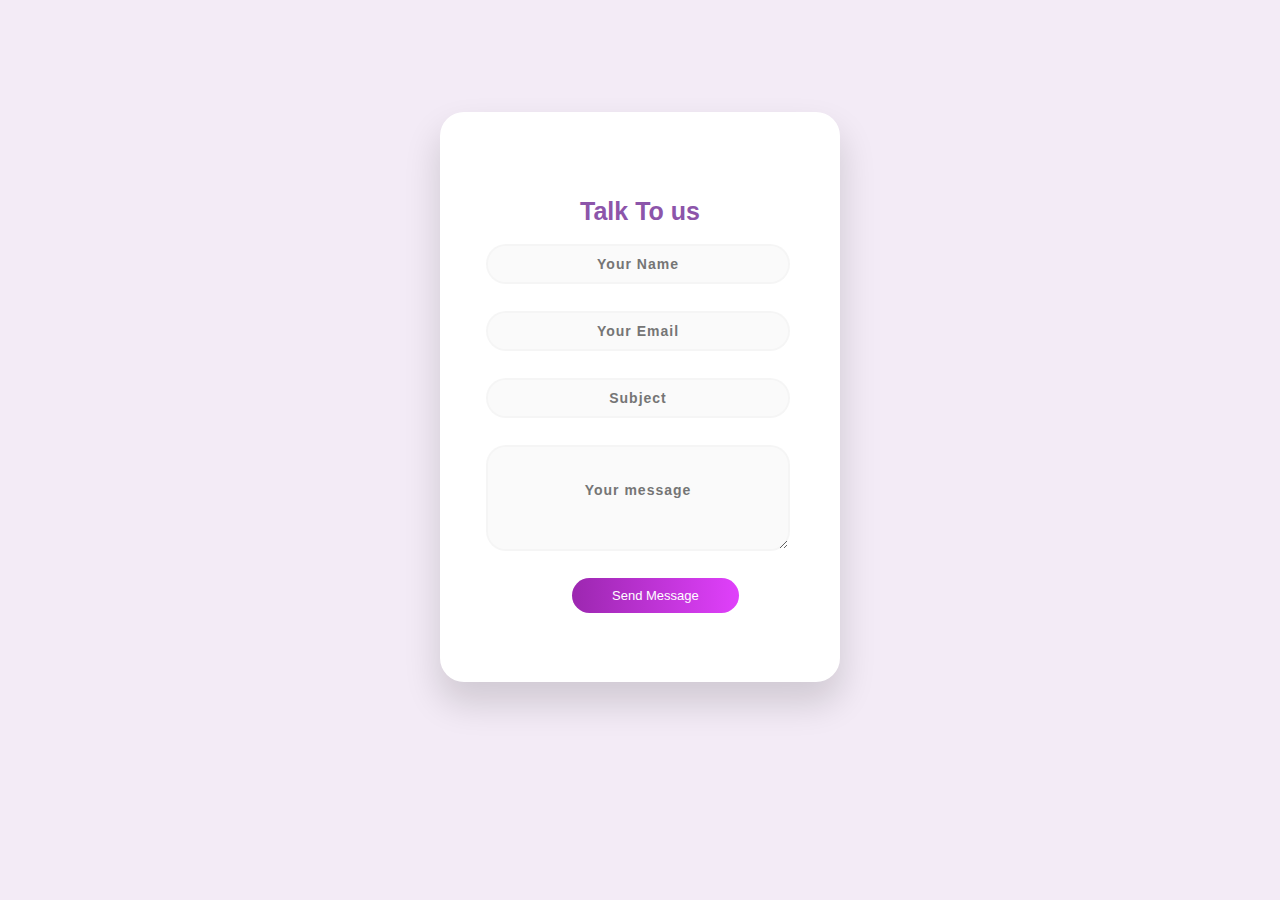
<file: contact.html>
<html>
  <head>
    <title>Contact Us</title>
    <link rel="stylesheet" href="contact_Style.css">
  </head>
  <body>
 
    <div class="contact-box">
      <form class="contact" name="contactus">
        <p class="talk" align="center">Talk To us</p>
        <br>
        <input type="text" class="input-field" name="name" placeholder="Your Name">
        <input type="email" class="input-field" name="email" placeholder="Your Email">
        <input type="text" class="input-field" name="Subject" placeholder="Subject">
        <textarea type="text" class="textarea-field" name="message" placeholder="Your message"></textarea>
        <br>
        <button type="button" class="btn"    onclick="reader()">Send Message</button>
      </form>
    </div>

    <script>
      var name, email, message,Subject,Message;
    
    function reader() {
      console.log("Func")
      name = document.forms["contactus"]["name"].value;
      email = document.forms["contactus"]["email"].value;
      Subject = document.forms["contactus"]["Subject"].value;
      message = document.forms["contactus"]["message"].value;
      var flag = 1
    let regex = /([a-zA-Z])$/;
    if (regex.test(name) == false) {
        flag = 0;
    }

    regex = /^([_\-\.0-9a-zA-Z]+)@([_\-\.0-9a-zA-Z]+)\.([a-zA-Z]){2,7}$/;
    if (regex.test(email) == false) {
        flag = 0;
        console.log(flag)
    }

    if (flag == 1) {
        Message = "%0AName : " + name + "%0AEmail : " + email + "%0ASubjcet : " + Subject + "%0AMessage : " + message;
        var url = "https://api.telegram.org/bot5432823539:AAG-b7wRR6CFTrkjmwz_IBhSrNFemL0MykA/sendMessage?chat_id=1474950009&text=" + Message
        var request = new XMLHttpRequest();
        request.open("POST", url, false);
        request.send(null);
        window.location.href = "thankyou.html"
    }
}

    </script>

  

  </body>
</html>
</file>
<file: contact_Style.css>
*
{
    margin:0;
    padding:0;
}
body
{

    background-color: #F3EBF6;
    font-family: 'Ubuntu', sans-serif;
}

.contact-box
{


background-color: #FFFFFF;
width: 400px;   
height: 570px;
margin: 7em auto;
border-radius: 1.5em;
box-shadow: 0px 20px 35px 2px rgba(0, 0, 0, 0.14);
}

form.contact {
    padding-top: 45px;
}

.input-field
{

    width: 76%;
    color: rgb(38, 50, 56);
    font-weight: 700;
    font-size: 14px;
    letter-spacing: 1px;
    background: rgba(136, 126, 126, 0.04);
    padding: 10px 20px;
    border: none;
    border-radius: 20px;
    outline: none;
    box-sizing: border-box;
    border: 2px solid rgba(0, 0, 0, 0.02);
    margin-bottom: 50px;
    margin-left: 46px;
    text-align: center;
    margin-bottom: 27px;
    font-family: 'Ubuntu', sans-serif;
}


.textarea-field
{

    width: 76%;
    color: rgb(38, 50, 56);
    font-weight: 700;
    font-size: 14px;
    letter-spacing: 1px;
    background: rgba(136, 126, 126, 0.04);
    padding: 35px 40px;
    border: none;
    border-radius: 20px;
    outline: none;
    box-sizing: border-box;
    border: 2px solid rgba(0, 0, 0, 0.02);
    margin-bottom: 50px;
    margin-left: 46px;
    text-align: center;
    margin-bottom: 27px;
    font-family: 'Ubuntu', sans-serif;
}

.btn
{
    
        cursor: pointer;
          border-radius: 5em;
          color: #fff;
          background: linear-gradient(to right, #9C27B0, #E040FB);
          border: 0;
          padding-left: 40px;
          padding-right: 40px;
          padding-bottom: 10px;
          padding-top: 10px;
          font-family: 'Ubuntu', sans-serif;
          margin-left: 33%;
          font-size: 13px;
         
    }

.talk {
        padding-top: 40px;
        color: #8C55AA;
        font-family: 'Ubuntu', sans-serif;
        font-weight: bold;
        font-size: 25px;
    }

@media (max-width: 600px) {
    .main {
        border-radius: 0px;
    }
}
</file>
